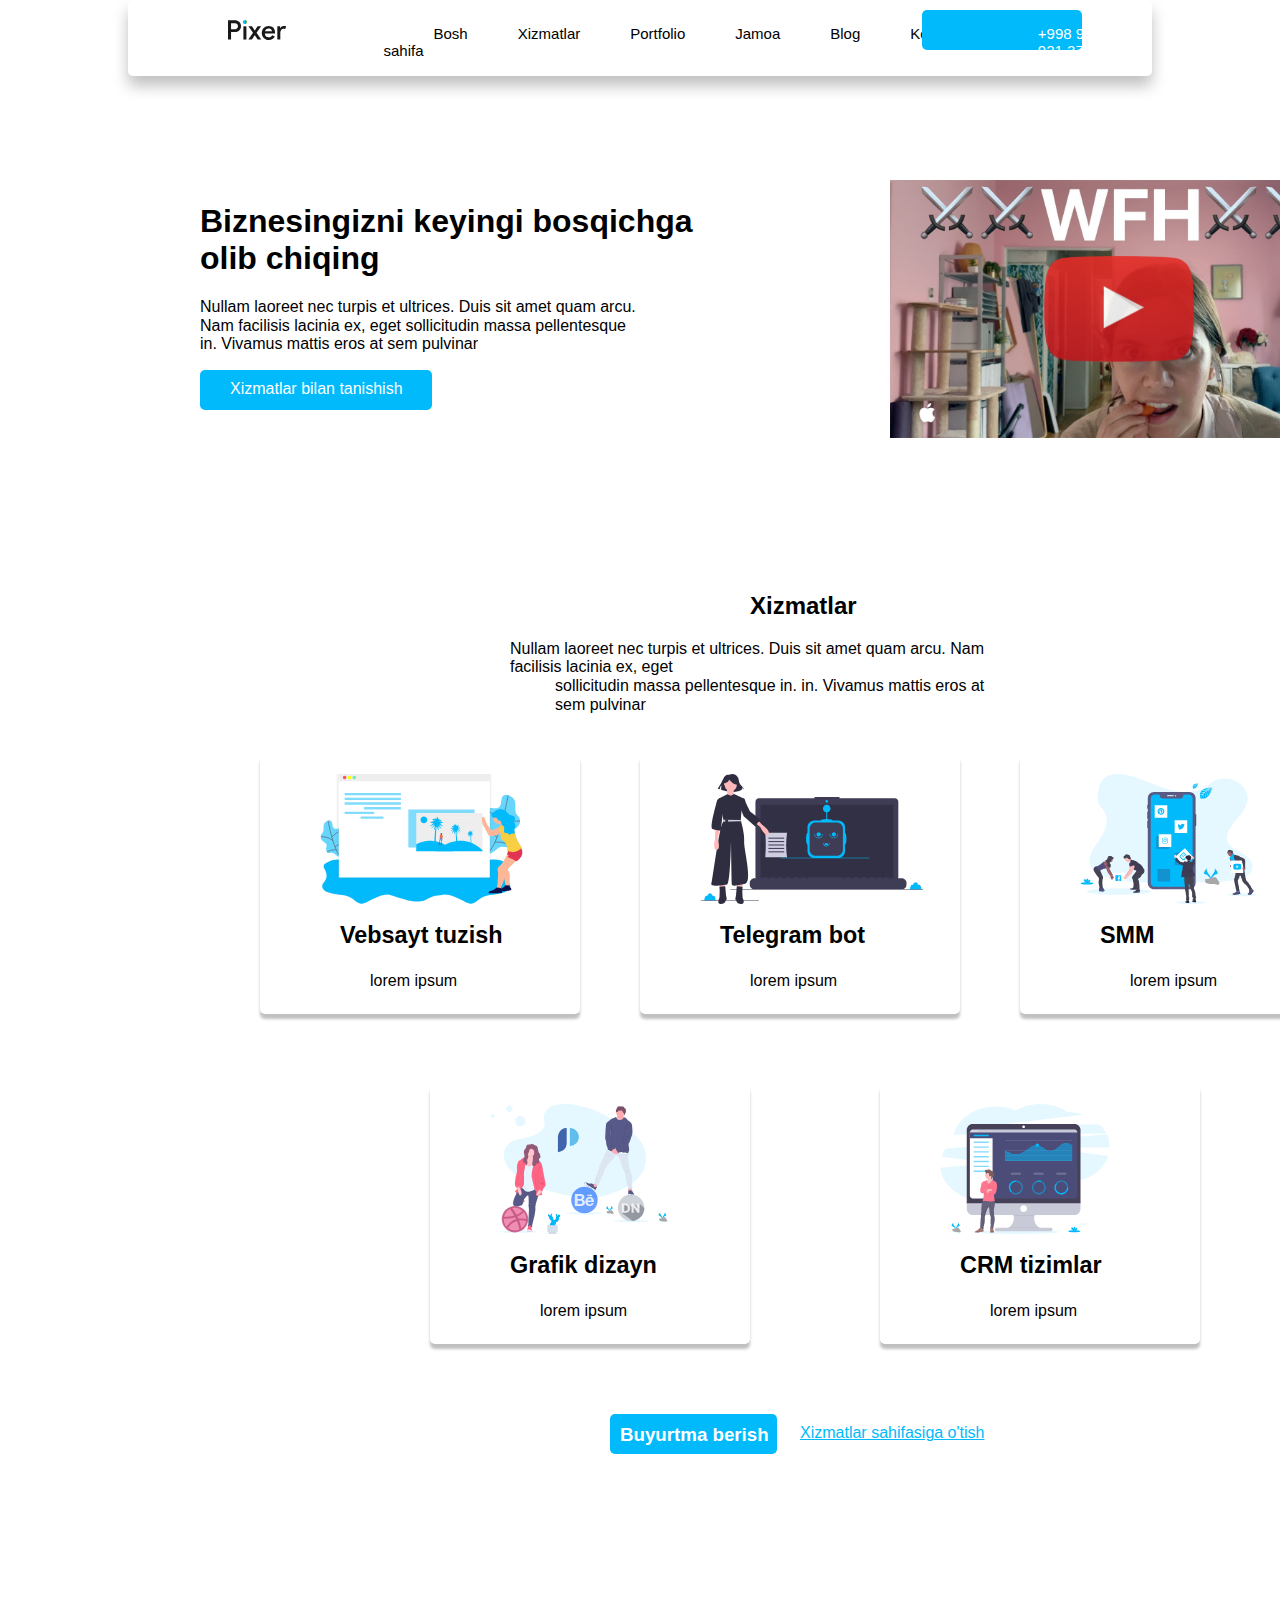
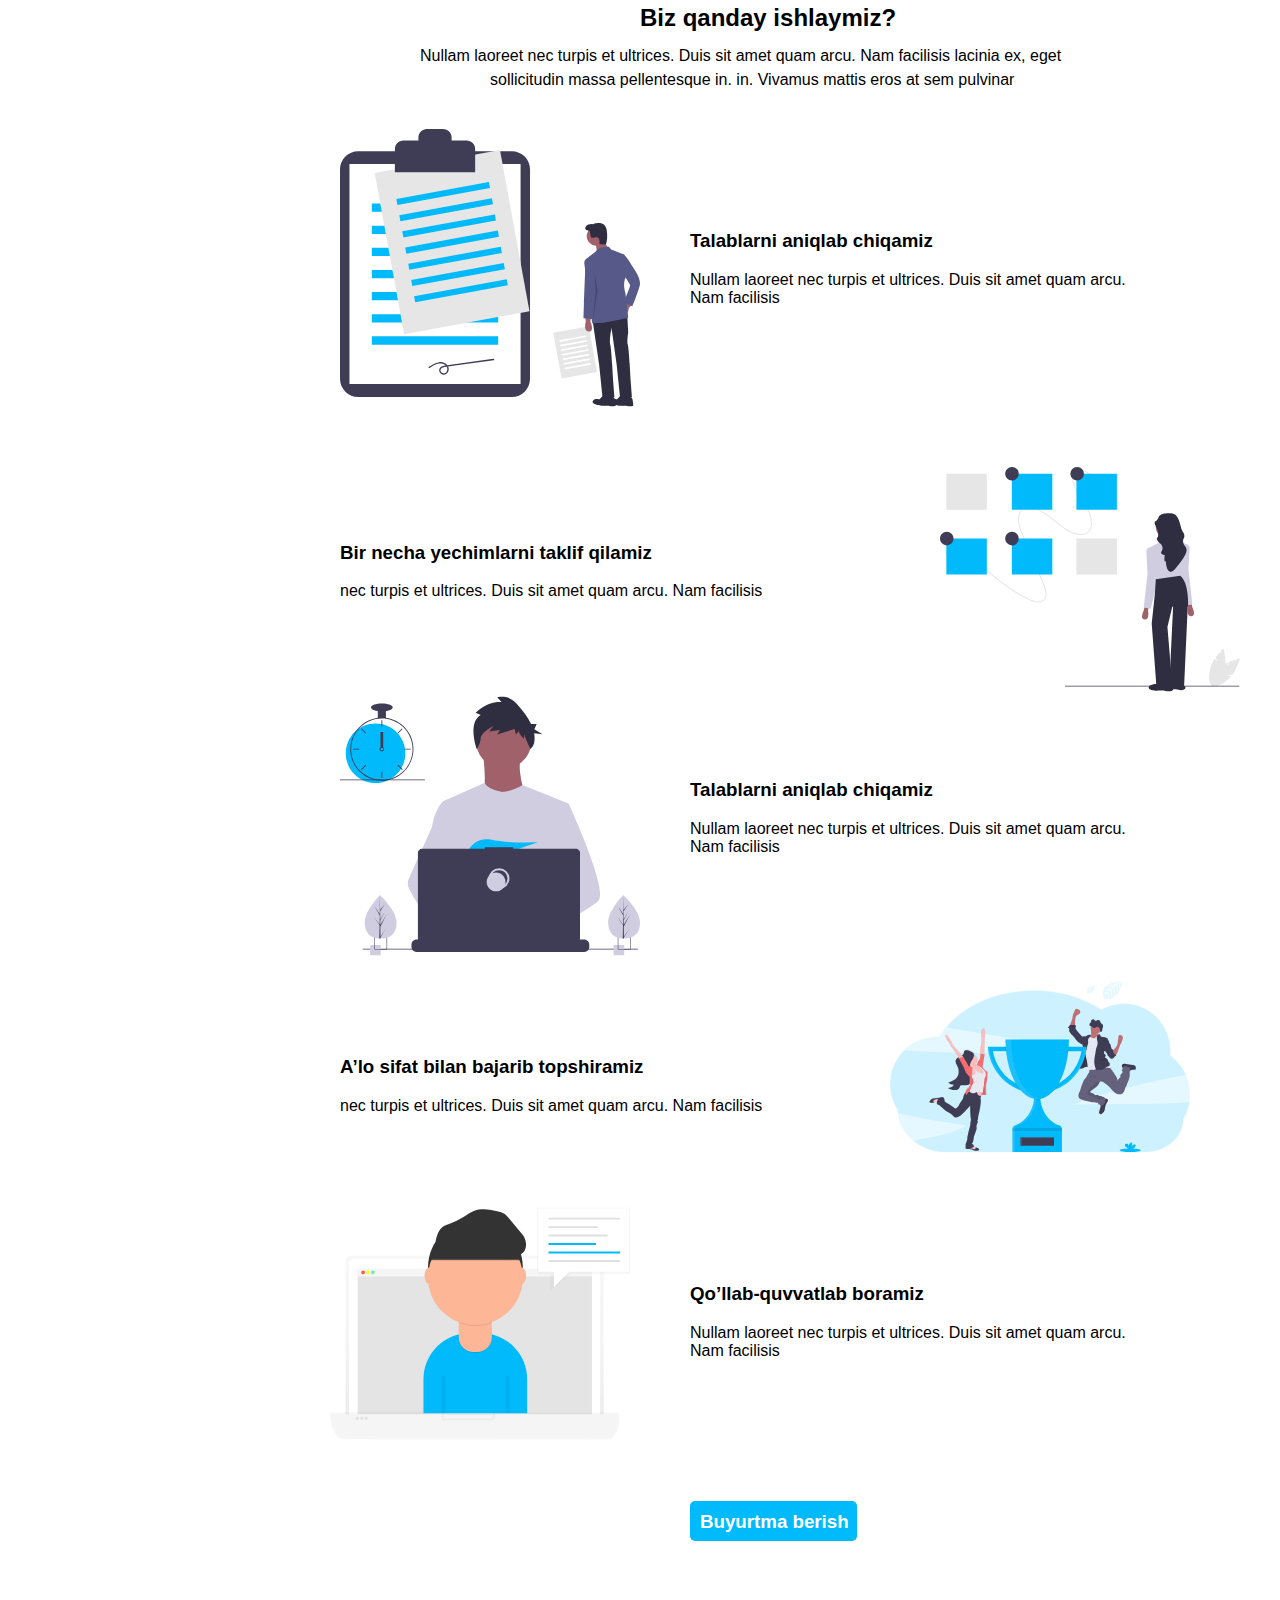
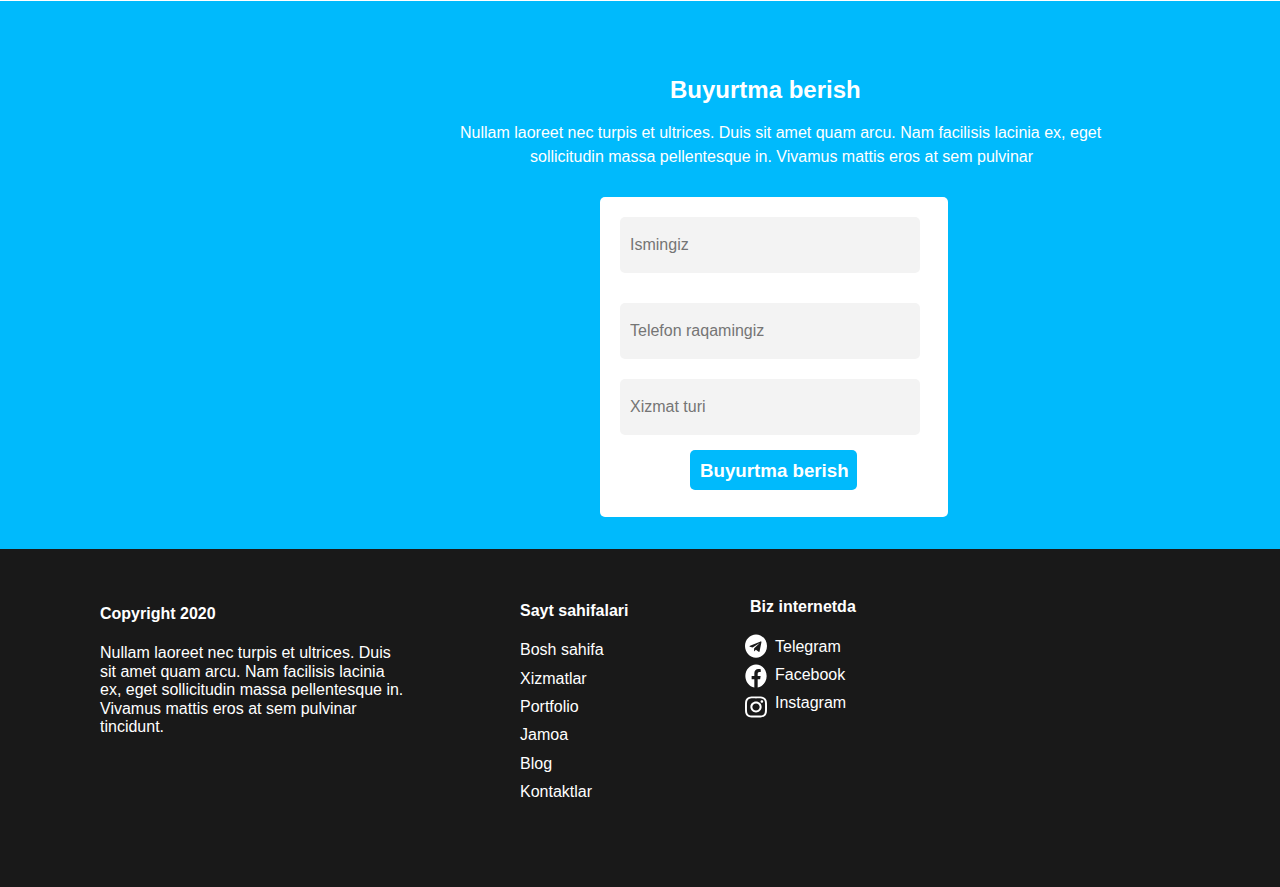
<file: index.html>
<!DOCTYPE html><html lang="en"><head><meta charset="UTF-8"><meta http-equiv="X-UA-Compatible" content="IE=edge"><meta name="viewport" content="width=device-width,initial-scale=1"><link rel="stylesheet" href="styles/style.css"><link rel="stylesheet" href="styles/normalize.css"><title>Pixer</title></head><body><header><div class="container"><div class="main"><span class="div_brand"><img src="./images/pixer-logo.svg" alt=""></span><ul class="div_ul"><li class="div_link"><a href="#">Bosh sahifa</a></li><li class="div_link"><a href="#">Xizmatlar</a></li><li class="div_link"><a href="#">Portfolio</a></li><li class="div_link"><a href="#">Jamoa</a></li><li class="div_link"><a href="#">Blog</a></li><li class="div_link"><a href="#">Kontaktlar</a></li><li class="div_linkk"><a href="tel:+998 90 921 37 11">+998 90 921 37 11</a></li></ul><div class="button"></div></div></div></header><nav class="nav-bar"><div class="nav-bar-link"><div class="nav-capsule"><h1 class="nav-bar-text">Biznesingizni keyingi bosqichga<br>olib chiqing</h1><p>Nullam laoreet nec turpis et ultrices. Duis sit amet quam arcu.<br>Nam facilisis lacinia ex, eget sollicitudin massa pellentesque<br>in. Vivamus mattis eros at sem pulvinar</p><div class="nav-box"><a href="../exam/xizmatlar.html"><p class="nav-box-text">Xizmatlar bilan tanishish</p></a></div></div><div class="nav-img"><img src="./images/youtube-embed.svg" alt=""></div></div></nav><section class="article"><article class="article-section"><div class="article-h2"><h2 class="h2">Xizmatlar</h2><p>Nullam laoreet nec turpis et ultrices. Duis sit amet quam arcu. Nam facilisis lacinia ex, eget<br></p><div class="mn-tt">sollicitudin massa pellentesque in. in. Vivamus mattis eros at sem pulvinar</div></div><div class="card-1"><div class="card-img"><img src="./images/website-illustration.svg" alt=""><div class="veb-text"><h3>Vebsayt tuzish</h3><p class="v-text">lorem ipsum</p></div></div></div><div class="card-2"><div class="card-img"><img src="./images/bot-illustration.svg" alt=""><div class="veb-text"><h3>Telegram bot</h3><p class="v-text">lorem ipsum</p></div></div></div><div class="card-3"><div class="card-img"><img src="./images/smm-illustration.svg" alt=""><div class="veb-text"><h3>SMM</h3><p class="v-text">lorem ipsum</p></div></div></div><div class="card-4"><div class="card-img"><img src="./images/design-illustration.svg" alt=""><div class="veb-text"><h3>Grafik dizayn</h3><p class="v-text">lorem ipsum</p></div></div></div><div class="card-5"><div class="card-img"><img src="./images/crm-illustration.svg" alt=""><div class="veb-text"><h3>CRM tizimlar</h3><p class="v-text">lorem ipsum</p></div></div></div><div class="article-end"><h3 class="buyurtma-text">Buyurtma berish</h3><div class="buyurtma-mini-text"><a href="#">Xizmatlar sahifasiga o'tish</a></div></div></article><article class="article-1"><div class="article-h2-1"><h2 class="h2-1">Biz qanday ishlaymiz?</h2><p class="mini-tt-1">Nullam laoreet nec turpis et ultrices. Duis sit amet quam arcu. Nam facilisis lacinia ex, eget<br></p><div class="mn-tt-1">sollicitudin massa pellentesque in. in. Vivamus mattis eros at sem pulvinar</div></div><div class="illustrion"><div class="photo-1"><img src="./images/step-illlustration-1.svg" alt=""></div><div class="illustrion-1"><h3>Talablarni aniqlab chiqamiz</h3><p>Nullam laoreet nec turpis et ultrices. Duis sit amet quam arcu.<br>Nam facilisis</p></div></div><div class="illustrion-2"><h3>Bir necha yechimlarni taklif qilamiz</h3><p>nec turpis et ultrices. Duis sit amet quam arcu. Nam facilisis</p><div class="photo-2"><img src="./images/step-illlustration-2.svg" alt=""></div><div class="photo-3"><img src="./images/step-illustration-3.svg" alt=""></div><div class="illustrion-3"><h3>Talablarni aniqlab chiqamiz</h3><p>Nullam laoreet nec turpis et ultrices. Duis sit amet quam arcu.<br>Nam facilisis</p></div></div><div class="illustrion-4"><h3>A’lo sifat bilan bajarib topshiramiz</h3><p>nec turpis et ultrices. Duis sit amet quam arcu. Nam facilisis</p><div class="photo-4"><img src="./images/step-illustration-4.svg" alt=""></div><div class="photo-5"><img src="./images/step-illustration-5.svg" alt=""></div><div class="illustrion-5"><h3>Qo’llab-quvvatlab boramiz</h3><p>Nullam laoreet nec turpis et ultrices. Duis sit amet quam arcu.<br>Nam facilisis</p></div><div class="article-buyurtma"><h3 class="buyurtma-text-2">Buyurtma berish</h3></div></div></article></section><section class="registration"><article class="article-2"><div class="text-article-2"><h2 class="text-h2">Buyurtma berish</h2><p class="text1">Nullam laoreet nec turpis et ultrices. Duis sit amet quam arcu. Nam facilisis lacinia ex, eget</p><p class="text2">sollicitudin massa pellentesque in. Vivamus mattis eros at sem pulvinar</p></div><div class="box-registration"><form action="#" method="post"><input type="text" class="table" placeholder="Ismingiz"></form><form action="#" method="post"><input type="tel" class="table-2" placeholder="Telefon raqamingiz"></form><form action="#" method="post"><input type="text" class="table" placeholder="Xizmat turi"><datalist><option value="vebsayt">Vebsayt</option><option value="blog">Blog</option><option value="SSM">SSM</option><option value="Telegram bot">Telegram bot</option></datalist></form></div><div class="buyurtma-box"><h3 class="buyurtma-text-3">Buyurtma berish</h3></div></article></section><footer class="footer-fon"><div class="list-1"><h4>Copyright 2020</h4><p>Nullam laoreet nec turpis et ultrices. Duis<br>sit amet quam arcu. Nam facilisis lacinia<br>ex, eget sollicitudin massa pellentesque in.<br>Vivamus mattis eros at sem pulvinar<br>tincidunt.</p></div><div class="list-2"><h4>Sayt sahifalari</h4><ul><li>Bosh sahifa</li><li>Xizmatlar</li><li>Portfolio</li><li>Jamoa</li><li>Blog</li><li>Kontaktlar</li></ul></div><div class="list-3"><h4>Biz internetda</h4><ul><li>Telegram</li><li>Facebook</li><li>Instagram</li></ul><ul class="icons"><li><img src="./images/telegram.svg" alt=""></li><li><img src="./images/facebook.svg" alt=""></li><li><img src="./images/Vector.svg" alt=""></li></ul></div></footer></body></html>
</file>
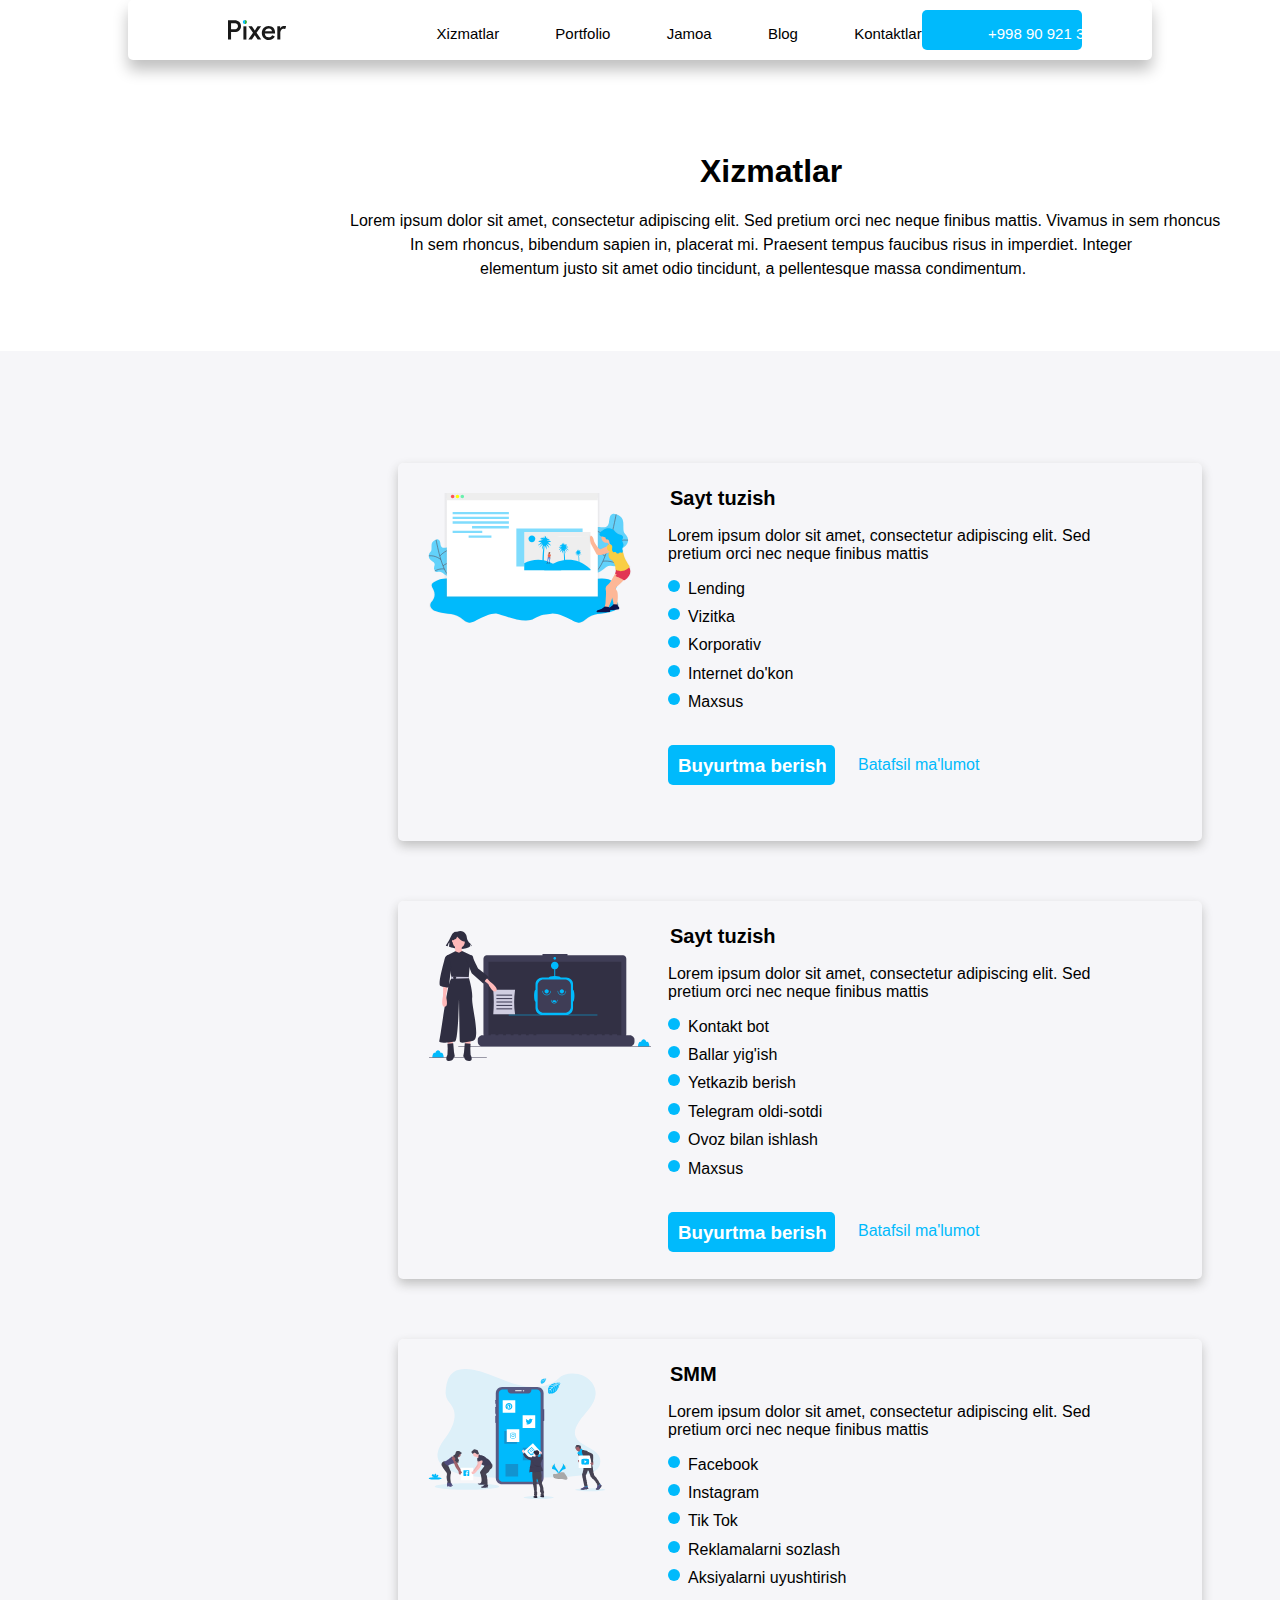
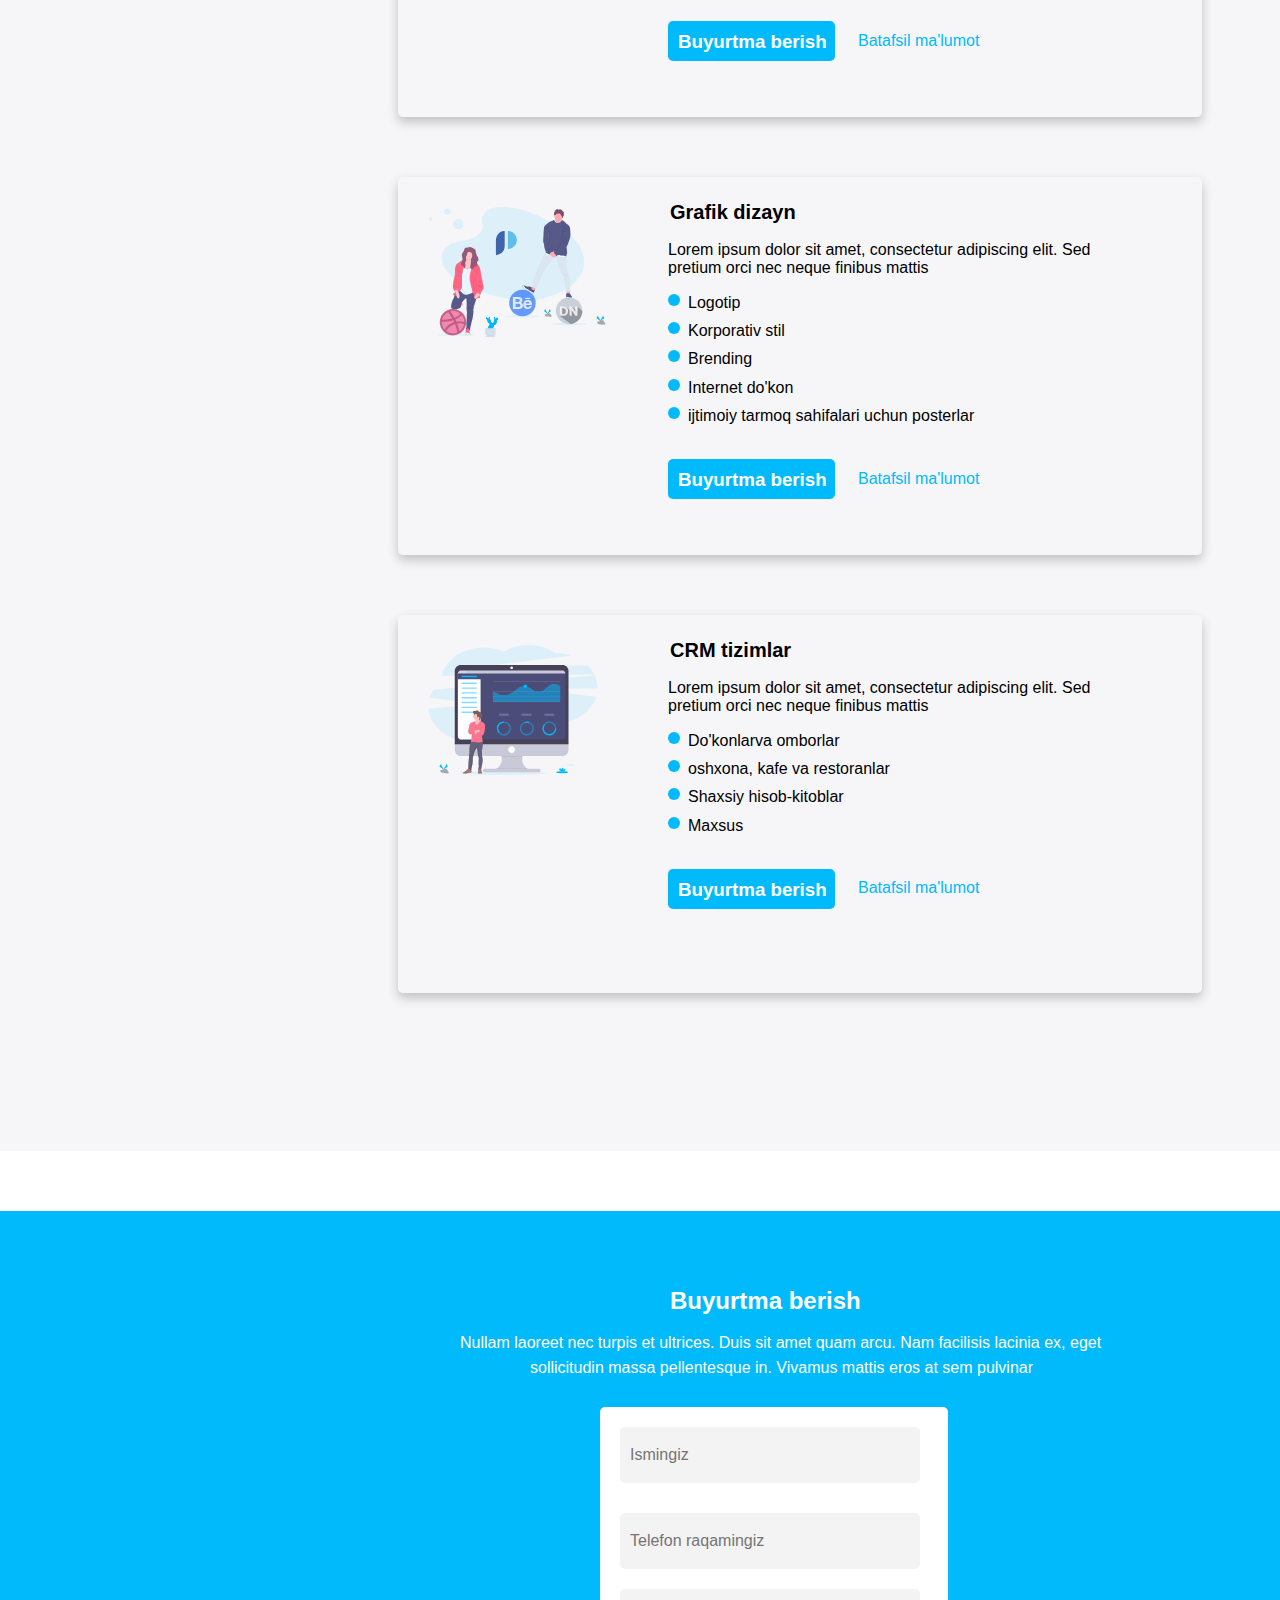
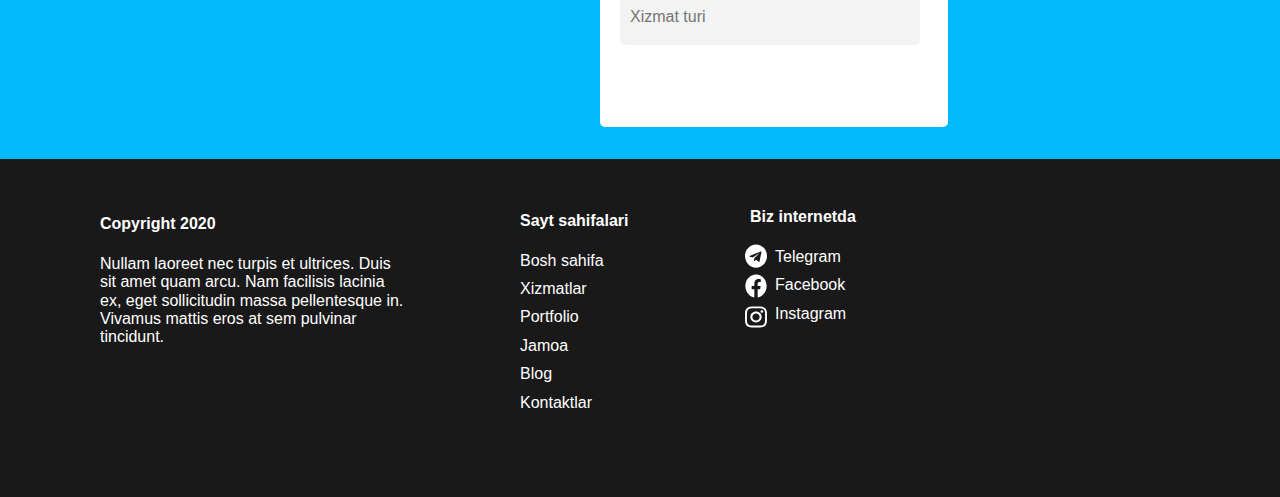
<file: xizmatlar.html>
<!DOCTYPE html><html lang="en"><head><meta charset="UTF-8"><meta http-equiv="X-UA-Compatible" content="IE=edge"><meta name="viewport" content="width=device-width,initial-scale=1"><link rel="stylesheet" href="styles/xizmatlar.css"><link rel="stylesheet" href="styles/normalize.css"><title>Pixer</title></head><header><div class="container"><div class="main"><span class="div_brand"><img src="./images/pixer-logo.svg" alt=""></span><ul class="div_ul"><li class="div_link"><a href="#">Xizmatlar</a></li><li class="div_link"><a href="#">Portfolio</a></li><li class="div_link"><a href="#">Jamoa</a></li><li class="div_link"><a href="#">Blog</a></li><li class="div_link"><a href="#">Kontaktlar</a></li><li class="div_linkk"><a href="tel:+998 90 921 37 11">+998 90 921 37 11</a></li></ul><div class="button"></div></div></div></header><section class="main-section"><article><div><h1 class="h1-text">Xizmatlar</h1><p class="text">Lorem ipsum dolor sit amet, consectetur adipiscing elit. Sed pretium orci nec neque finibus mattis. Vivamus in sem rhoncus<p class="t-m">In sem rhoncus, bibendum sapien in, placerat mi. Praesent tempus faucibus risus in imperdiet. Integer</p><p class="tt-m">elementum justo sit amet odio tincidunt, a pellentesque massa condimentum.</p></div></article></section><section class="fon"><article class="in-fon"><div class="card"><div class="card-1"><img src="./images/website-illustration.svg" alt=""></div><div><h2 class="h2-text">Sayt tuzish</h2><p class="mini-text">Lorem ipsum dolor sit amet, consectetur adipiscing elit. Sed<br>pretium orci nec neque finibus mattis</p></div><div class="list"><ul><li>Lending</li><li>Vizitka</li><li>Korporativ</li><li>Internet do'kon</li><li>Maxsus</li></ul></div><div class="buyurtma-box"><h3 class="text-buyurtma">Buyurtma berish</h3><p class="mini-text-buyurtma"><a href="#">Batafsil ma'lumot</a></p></div></div><div class="card"><div class="card-1"><img src="./images/bot-illustration.svg" alt=""></div><div><h2 class="h2-text">Sayt tuzish</h2><p class="mini-text">Lorem ipsum dolor sit amet, consectetur adipiscing elit. Sed<br>pretium orci nec neque finibus mattis</p></div><div class="list"><ul><li>Kontakt bot</li><li>Ballar yig'ish</li><li>Yetkazib berish</li><li>Telegram oldi-sotdi</li><li>Ovoz bilan ishlash</li><li>Maxsus</li></ul></div><div class="buyurtma-box"><h3 class="text-buyurtma">Buyurtma berish</h3><p class="mini-text-buyurtma"><a href="#">Batafsil ma'lumot</a></p></div></div><div class="card"><div class="card-1"><img src="./images/smm-illustration.svg" alt=""></div><div><h2 class="h2-text">SMM</h2><p class="mini-text">Lorem ipsum dolor sit amet, consectetur adipiscing elit. Sed<br>pretium orci nec neque finibus mattis</p></div><div class="list"><ul><li>Facebook</li><li>Instagram</li><li>Tik Tok</li><li>Reklamalarni sozlash</li><li>Aksiyalarni uyushtirish</li></ul></div><div class="buyurtma-box"><h3 class="text-buyurtma">Buyurtma berish</h3><p class="mini-text-buyurtma"><a href="#">Batafsil ma'lumot</a></p></div></div><div class="card"><div class="card-1"><img src="./images/design-illustration.svg" alt=""></div><div><h2 class="h2-text">Grafik dizayn</h2><p class="mini-text">Lorem ipsum dolor sit amet, consectetur adipiscing elit. Sed<br>pretium orci nec neque finibus mattis</p></div><div class="list"><ul><li>Logotip</li><li>Korporativ stil</li><li>Brending</li><li>Internet do'kon</li><li>ijtimoiy tarmoq sahifalari uchun posterlar</li></ul></div><div class="buyurtma-box"><h3 class="text-buyurtma">Buyurtma berish</h3><p class="mini-text-buyurtma"><a href="#">Batafsil ma'lumot</a></p></div></div><div class="card"><div class="card-1"><img src="./images/crm-illustration.svg" alt=""></div><div><h2 class="h2-text">CRM tizimlar</h2><p class="mini-text">Lorem ipsum dolor sit amet, consectetur adipiscing elit. Sed<br>pretium orci nec neque finibus mattis</p></div><div class="list"><ul><li>Do'konlarva omborlar</li><li>oshxona, kafe va restoranlar</li><li>Shaxsiy hisob-kitoblar</li><li>Maxsus</li></ul></div><div class="buyurtma-box"><h3 class="text-buyurtma">Buyurtma berish</h3><p class="mini-text-buyurtma"><a href="#">Batafsil ma'lumot</a></p></div></div></article></section><section class="registration"><article class="article-2"><div class="text-article-2"><h2 class="text-h2">Buyurtma berish</h2><p class="text1">Nullam laoreet nec turpis et ultrices. Duis sit amet quam arcu. Nam facilisis lacinia ex, eget</p><p class="text2">sollicitudin massa pellentesque in. Vivamus mattis eros at sem pulvinar</p></div><div class="box-registration"><form action="#" method="post"><input type="text" class="table" placeholder="Ismingiz"></form><form action="#" method="post"><input type="tel" class="table-2" placeholder="Telefon raqamingiz"></form><form action="#" method="post"><input type="text" class="table" placeholder="Xizmat turi"><datalist><option value="vebsayt">Vebsayt</option><option value="blog">Blog</option><option value="SSM">SSM</option><option value="Telegram bot">Telegram bot</option></datalist></form></div></article></section><footer class="footer-fon"><div class="list-1"><h4>Copyright 2020</h4><p>Nullam laoreet nec turpis et ultrices. Duis<br>sit amet quam arcu. Nam facilisis lacinia<br>ex, eget sollicitudin massa pellentesque in.<br>Vivamus mattis eros at sem pulvinar<br>tincidunt.</p></div><div class="list-2"><h4>Sayt sahifalari</h4><ul><li>Bosh sahifa</li><li>Xizmatlar</li><li>Portfolio</li><li>Jamoa</li><li>Blog</li><li>Kontaktlar</li></ul></div><div class="list-3"><h4>Biz internetda</h4><ul><li>Telegram</li><li>Facebook</li><li>Instagram</li></ul><ul class="icons"><li><img src="./images/telegram.svg" alt=""></li><li><img src="./images/facebook.svg" alt=""></li><li><img src="./images/Vector.svg" alt=""></li></ul></div></footer>
</file>
<file: styles/style.css>
*{margin:O;padding:0;box-sizing:border-box;font-family:sans-serif}.container{width:80%;margin:0 auto}header{background-color:#fff;width:100%;height:332px}.div_brand{margin-left:100px;margin-top:20px}.main{width:100%;display:flex;justify-content:space-between;border-radius:5px;-webkit-border-radius:5px;-moz-border-radius:5px;-ms-border-radius:5px;-o-border-radius:5px;box-shadow:0 10px 15px silver}.div_ul{display:flex;width:50%;justify-content:space-around;margin-top:25px}.div_link{list-style-type:none;font-size:15px}.div_link a{text-decoration:none;color:#000;margin-left:50px}.div_linkk{list-style-type:none;font-size:15px;margin-left:-160px}.div_linkk a{position:relative;text-decoration:none;list-style-type:none;color:#fff;z-index:2;left:220px}.button{position:relative;width:160px;height:40px;background-color:#00bafc;border-radius:5px;-webkit-border-radius:5px;-moz-border-radius:5px;-ms-border-radius:5px;-o-border-radius:5px;left:-70px;top:10px}.button:hover{background:#fff;border:5px solid #00bafc;color:#00bafc}.button:hover::after{content:'+998 90 921 37 11';color:#00bafc;padding-left:10px;padding-top:20px}.button:active{opacity:60%;background-color:rgba(0,186,252,0.6)}.nav-bar{margin:0 200px;margin-top:-200px}.nav-capsule{position:relative;top:50px}.nav-bar-text{font-weight:700;font-family:sans-serif}.nav-box{width:232px;height:40px;background-color:#00bafc;border-radius:5px;-webkit-border-radius:5px;-moz-border-radius:5px;-ms-border-radius:5px;-o-border-radius:5px;padding-left:30px}.nav-box:hover{background-color:rgba(0,186,252,0.8)}.nav-box:active{background-color:rgba(0,186,252,0.6)}.nav-box a{text-decoration:none}.nav-box-text{color:#fff;padding-top:10px}.nav-img{margin-left:690px;margin-top:-180px}.article,.article-section{margin:50px 140px}.article-h2{margin-left:230px;margin-top:150px;font-size:16px}.h2{margin-left:240px}.mn-tt{margin-top:-15px;font-size:16px;margin-left:45px}.card-1{width:320px;height:260px;background-color:#fff;border-radius:5px;-webkit-border-radius:5px;-moz-border-radius:5px;-ms-border-radius:5px;-o-border-radius:5px;box-shadow:0 5px 3px silver;margin-top:40px;margin-left:-20px;padding-left:60px;padding-top:20px}.veb-text{margin-left:20px;font-size:20px;margin-top:-10px}.v-text{font-size:16px;margin-left:30px}.card-2{width:320px;height:260px;background-color:#fff;border-radius:5px;-webkit-border-radius:5px;-moz-border-radius:5px;-ms-border-radius:5px;-o-border-radius:5px;box-shadow:0 5px 3px silver;margin-top:-260px;margin-left:360px;padding-left:60px;padding-top:20px}.card-3{width:320px;height:260px;background-color:#fff;border-radius:5px;-webkit-border-radius:5px;-moz-border-radius:5px;-ms-border-radius:5px;-o-border-radius:5px;box-shadow:0 5px 3px silver;margin-top:-260px;margin-left:740px;padding-left:60px;padding-top:20px}.card-4{width:320px;height:260px;background-color:#fff;border-radius:5px;-webkit-border-radius:5px;-moz-border-radius:5px;-ms-border-radius:5px;-o-border-radius:5px;box-shadow:0 5px 3px silver;margin-top:70px;margin-left:150px;padding-left:60px;padding-top:20px}.card-5{width:320px;height:260px;background-color:#fff;border-radius:5px;-webkit-border-radius:5px;-moz-border-radius:5px;-ms-border-radius:5px;-o-border-radius:5px;box-shadow:0 5px 3px silver;margin-top:-260px;margin-left:600px;padding-left:60px;padding-top:20px}.article-end{width:167px;height:40px;background-color:#00bafc;border-radius:5px;-webkit-border-radius:5px;-moz-border-radius:5px;-ms-border-radius:5px;-o-border-radius:5px;margin-left:330px;margin-top:70px;padding-left:10px}.article-end:hover{background-color:rgba(0,186,252,0.8)}.article-end:active{background-color:rgba(0,186,252,0.6)}.buyurtma-text{color:#fff;padding-top:10px}.buyurtma-mini-text{width:max-content;color:#00bafc;margin-left:175px;margin-top:-40px}.buyurtma-mini-text a{width:max-content;color:#00bafc;margin-left:5px;margin-top:-40px}.article-h2-1{margin-left:-100px;margin-top:-350px;font-size:16px}.h2-1{margin-left:600px;margin-top:500px}.mini-tt-1{margin-top:-5px;font-size:16px;margin-left:380px}.mn-tt-1{margin-left:450px;margin-top:-10px}.illustrion{margin-left:200px;margin-top:40px}.illustrion-1{margin-left:350px;margin-top:-200px}.illustrion-2{padding-top:200px;margin-left:200px}.photo-2{margin-left:600px;margin-top:-150px}.illustrion-3{margin-left:350px;margin-top:-200px}.illustrion-4{margin-top:200px;margin-left:200px}.photo-4{margin-left:550px;margin-top:-150px}.illustrion-5{margin-left:350px;margin-top:-180px}.photo-5{margin-top:50px;margin-left:-10px}.article-buyurtma{width:167px;height:40px;background-color:#00bafc;border-radius:5px;-webkit-border-radius:5px;-moz-border-radius:5px;-ms-border-radius:5px;-o-border-radius:5px;margin-left:350px;margin-top:140px;padding-left:10px}.article-buyurtma:hover{background-color:rgba(0,186,252,0.8)}.article-buyurtma:active{background-color:rgba(0,186,252,0.6)}.buyurtma-text-2{color:#fff;padding-top:10px}.article-2{width:100%;height:550px;background-color:#00bafc;margin-top:60px;padding-left:670px;padding-top:56px}.text-h2{color:#fff}.text1{margin-left:-210px;color:#fff}.text2{margin-left:-140px;margin-top:-10px;color:#fff}.box-registration{width:348px;height:320px;background-color:#fff;margin-left:-70px;border-radius:5px;-webkit-border-radius:5px;-moz-border-radius:5px;-ms-border-radius:5px;-o-border-radius:5px;margin-top:30px}.table{width:300px;height:56px;padding:20px 10px;background-color:#f3f3f3;margin:20px;border-radius:5px;-webkit-border-radius:5px;-moz-border-radius:5px;-ms-border-radius:5px;-o-border-radius:5px;border:none}.table-2{width:300px;height:56px;padding:20px 10px;background-color:#f3f3f3;margin:0 20px;margin-top:10px;border-radius:5px;-webkit-border-radius:5px;-moz-border-radius:5px;-ms-border-radius:5px;-o-border-radius:5px;border:none}.buyurtma-box{width:167px;height:40px;background-color:#00bafc;border-radius:5px;-webkit-border-radius:5px;-moz-border-radius:5px;-ms-border-radius:5px;-o-border-radius:5px;margin-left:20px;margin-top:-85px;padding-left:10px}.buyurtma-box:hover{background-color:rgba(0,186,252,0.8)}.buyurtma-box:active{background-color:rgba(0,186,252,0.6)}.buyurtma-text-3{color:#fff;padding-top:10px}.footer-fon{width:100%;height:338px;background-color:#191919;margin-top:-23px}.list-1{position:relative;top:56px;margin-left:100px;color:#fff}.list-2{color:#fff;margin:20px;margin-left:520px;margin-top:-100px}.lsi{margin-left:200px;margin-top:-260px}.list-text{margin:0}.list-2 li{list-style-type:none;margin:10px 0}.list-2 :hover{color:#00bafc}.list-2 ul li :hover{color:#00bafc}.list-2 :active{color:#00bafc;opacity:60%}.list-2 ul li :active{color:#00bafc;opacity:60%}.list-3:hover{color:#00bafc}.list-3:active{color:#00bafc;opacity:60%}.list-3 ul li:hover{color:#00bafc}.list-3 ul li:active{color:#00bafc;opacity:60%}.list-3{color:#fff;margin-left:750px;margin-top:-225px}.list-3 li{list-style:none;font-size:16px;margin-top:10px;margin-left:25px}.icons li{margin-top:-50px;margin-left:-30px;margin-left:-5px}.icons li:nth-child(1){margin-top:-95px}.icons li:nth-child(2){margin-top:2px}.icons li:nth-child(3){margin-top:3px}
</file>
<file: styles/xizmatlar.css>
*{margin:O;padding:0;box-sizing:border-box;font-family:sans-serif}.container{width:80%;margin:0 auto}header{background-color:#fff;width:100%;height:332px}.div_brand{margin-left:100px;margin-top:20px}.main{width:100%;display:flex;justify-content:space-between;border-radius:5px;-webkit-border-radius:5px;-moz-border-radius:5px;-ms-border-radius:5px;-o-border-radius:5px;box-shadow:0 10px 15px silver}.div_ul{display:flex;width:50%;justify-content:space-around;margin-top:25px}.div_link{list-style-type:none;font-size:15px}.div_link a{text-decoration:none;color:#000;margin-left:50px}.div_ul li::after{content:"";width:0;height:2px;background-color:#191919;display:block}.div_ul li:hover::after{content:"";width:100%;height:3px;color:#fff;background-color:#000;display:block;border-radius:10px;transition:all .2s ease-in;-webkit-transition:all .2s ease-in;-moz-transition:all .2s ease-in;-ms-transition:all .2s ease-in;-o-transition:all .2s ease-in;-webkit-border-radius:10px;-moz-border-radius:10px;-ms-border-radius:10px;-o-border-radius:10px}.div_linkk{list-style-type:none;font-size:15px;margin-left:-160px}.div_linkk a{position:relative;text-decoration:none;list-style-type:none;color:#fff;z-index:2;left:220px}.button{position:relative;width:160px;height:40px;background-color:#00bafc;border-radius:5px;-webkit-border-radius:5px;-moz-border-radius:5px;-ms-border-radius:5px;-o-border-radius:5px;left:-70px;top:10px}.div_link a{text-decoration:none;color:#000;margin-left:50px}.div_linkk{list-style-type:none;font-size:15px;margin-left:-160px}.div_linkk a{position:relative;text-decoration:none;list-style-type:none;color:#fff;z-index:2;left:220px}.button:hover{background:#fff;border:5px solid #00bafc;color:#00bafc}.button:hover::after{content:'+998 90 921 37 11';color:#00bafc;padding-left:10px;padding-top:20px}.button:active{opacity:60%;background-color:rgba(0,186,252,0.6)}.main-section{margin:-200px 0 0 700px}.h1-text{size:40px;font-weight:700}.text{margin-left:-350px}.t-m{margin-left:-290px;margin-top:-10px}.tt-m{margin-left:-220px;margin-top:-10px}.fon{width:100%;height:2400px;background-color:#f6f6f9;margin-top:72px}.in-fon{margin-left:248px;padding-top:52px}.card{width:804px;height:378px;border-radius:5px;-webkit-border-radius:5px;-moz-border-radius:5px;-ms-border-radius:5px;-o-border-radius:5px;box-shadow:0 5px 11px silver;margin-left:150px}.card-1{padding:30px;margin-top:60px}.h2-text{font-weight:700;font-size:20px;margin-left:272px;margin-top:-170px}.mini-text{margin-left:270px}.list{font-size:16px;margin-left:260px}.list li{margin-top:10px;position:relative;padding-left:30px;list-style-type:none}.list li::before{content:'';background:url(../images/Rectangle\ 3.svg) no-repeat;width:20px;height:20px;position:absolute;margin-left:-20px}.buyurtma-box{position:relative;width:167px;height:40px;background-color:#00bafc;border-radius:5px;-webkit-border-radius:5px;-moz-border-radius:5px;-ms-border-radius:5px;-o-border-radius:5px;left:250px;top:100px}.buyurtma-box:hover{background-color:rgba(0,186,252,0.8)}.buyurtma-box:active{background-color:rgba(0,186,252,0.6)}.text-buyurtma{color:#fff;padding-top:10px;padding-left:-10px;width:max-content}.mini-text-buyurtma{width:max-content;margin-left:180px;margin-top:-40px}.mini-text-buyurtma a{font-size:16px;font-weight:400;color:#00bafc;text-decoration:none}.article-2{width:100%;height:550px;background-color:#00bafc;margin-top:60px;padding-left:670px;padding-top:56px}.text-h2{color:#fff}.text1{margin-left:-210px;color:#fff}.text2{margin-left:-140px;margin-top:-10px;color:#fff}.box-registration{width:348px;height:320px;background-color:#fff;margin-left:-70px;border-radius:5px;-webkit-border-radius:5px;-moz-border-radius:5px;-ms-border-radius:5px;-o-border-radius:5px;margin-top:30px}.table{width:300px;height:56px;padding:20px 10px;background-color:#f3f3f3;margin:20px;border-radius:5px;-webkit-border-radius:5px;-moz-border-radius:5px;-ms-border-radius:5px;-o-border-radius:5px;border:none}.table-2{width:300px;height:56px;padding:20px 10px;background-color:#f3f3f3;margin:0 20px;margin-top:10px;border-radius:5px;-webkit-border-radius:5px;-moz-border-radius:5px;-ms-border-radius:5px;-o-border-radius:5px;border:none}.buyurtma-box{width:167px;height:40px;background-color:#00bafc;border-radius:5px;-webkit-border-radius:5px;-moz-border-radius:5px;-ms-border-radius:5px;-o-border-radius:5px;margin-left:20px;margin-top:-85px;padding-left:10px}.buyurtma-text-3{color:#fff;padding-top:10px}.footer-fon{width:100%;height:338px;background-color:#191919;margin-top:-23px}.list-1{position:relative;top:56px;margin-left:100px;color:#fff}.list-2 :hover{color:#00bafc}.list-2 ul li :hover{color:#00bafc}.list-2 :active{color:#00bafc;opacity:60%}.list-2 ul li :active{color:#00bafc;opacity:60%}.list-2{color:#fff;margin:20px;margin-left:520px;margin-top:-100px}.lsi{margin-left:200px;margin-top:-260px}.list-text{margin:0}.list-2 li{list-style-type:none;margin:10px 0}.list-3{color:#fff;margin-left:750px;margin-top:-225px}.list-3:hover{color:#00bafc}.list-3:active{color:#00bafc;opacity:60%}.list-3 ul li:hover{color:#00bafc}.list-3 ul li:active{color:#00bafc;opacity:60%}.list-3 li{list-style:none;font-size:16px;margin-top:10px;margin-left:25px}.icons li{margin-top:-50px;margin-left:-30px;margin-left:-5px}.icons li:nth-child(1){margin-top:-95px}.icons li:nth-child(2){margin-top:2px}.icons li:nth-child(3){margin-top:3px}
</file>
